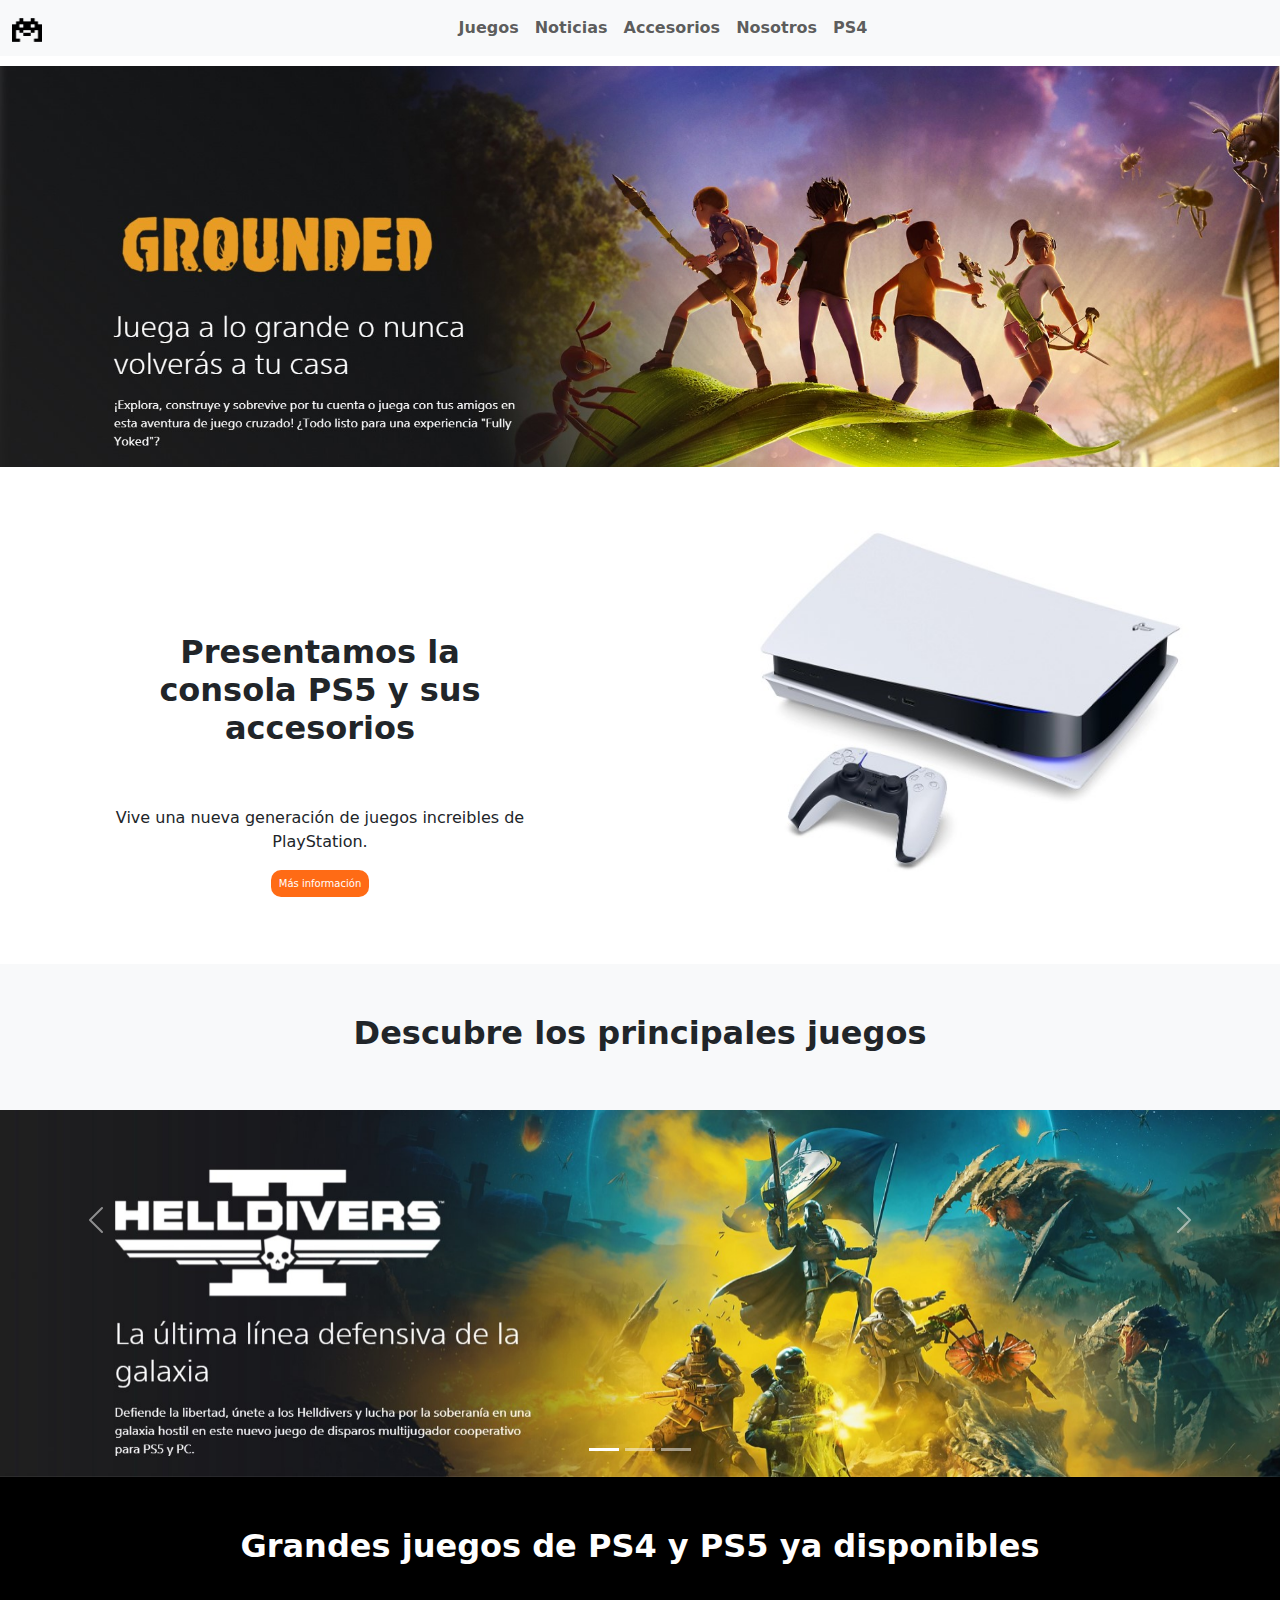
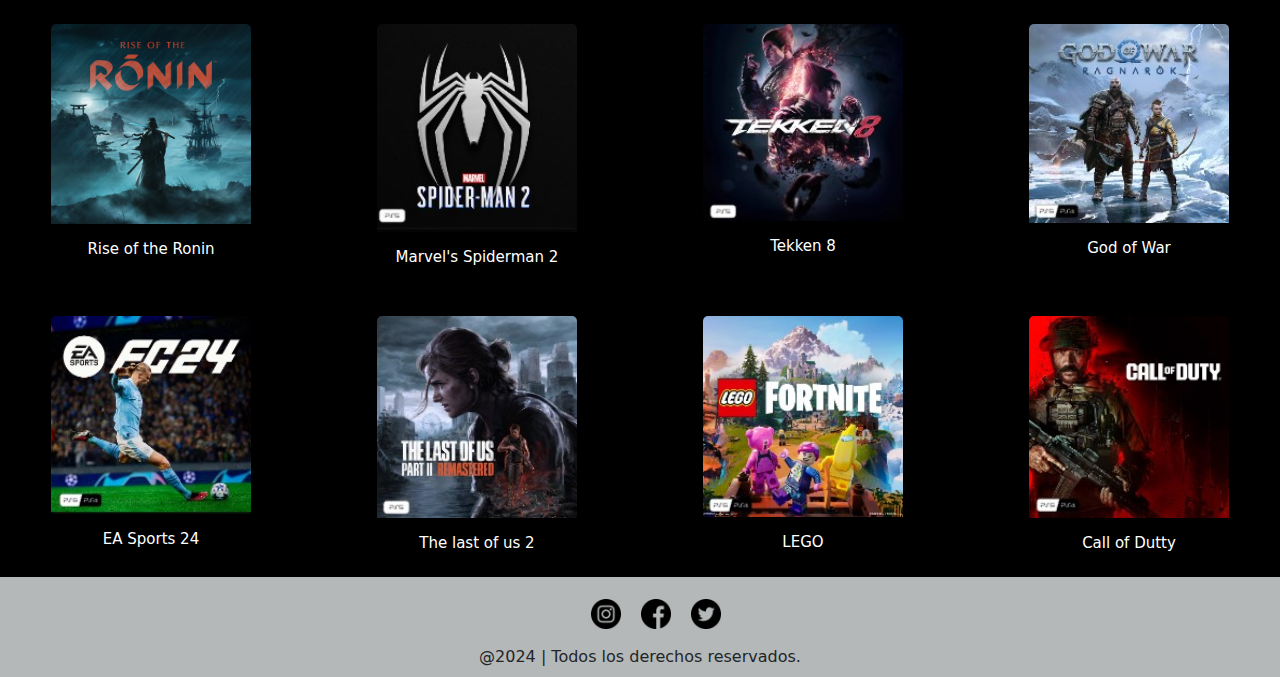
<file: index.html>
<!DOCTYPE html>
<html lang="es">
    <head>
        <meta charset="UTF-8">
        <meta name="viewport" content="width=device-width, initial-scale=1.0">
        <link href="https://cdn.jsdelivr.net/npm/bootstrap@5.3.3/dist/css/bootstrap.min.css" rel="stylesheet" integrity="sha384-QWTKZyjpPEjISv5WaRU9OFeRpok6YctnYmDr5pNlyT2bRjXh0JMhjY6hW+ALEwIH" crossorigin="anonymous">
        <link rel="stylesheet" href="style.css">
        <title>Pixel Play</title>
    </head>

    <body>

      <header>    
        <nav class="navbar navbar-expand-lg navbar-light bg-light">

            <div class="container-fluid">
                <a class="navbar-brand" href="./index.html">
                    <img src="./assets/img/logo.png" alt="Logo de la página"  width="30" height="24" class="logo">
                </a>
              <button class="navbar-toggler" type="button" data-bs-toggle="collapse" data-bs-target="#navbarNav" aria-controls="navbarNav" aria-expanded="false" aria-label="Toggle navigation">
                <span class="navbar-toggler-icon"></span>
              </button>
              <div class="collapse navbar-collapse" id="navbarNav">
                <ul class="navbar-nav mx-auto">
                  <li class="nav-item">
                    <a class="nav-link" aria-current="page" href="./pages/juegos.html">Juegos</a>
                  </li>
                  <li class="nav-item">
                    <a class="nav-link" href="./pages/noticias.html">Noticias</a>
                  </li>
                  <li class="nav-item">
                    <a class="nav-link" href="./pages/accesorios.html">Accesorios</a>
                  </li>
                  <li class="nav-item">
                    <a class="nav-link" href="./pages/nosotros.html">Nosotros</a>
                  </li>
                  <li class="nav-item">
                    <a class="nav-link" href="./pages/ps4.html">PS4</a>
                  </li>
                </ul>
              </div>
            </div>

        </nav>
      </header>

    <section>

        <div class="imagen-banner">
            <img src="./assets/img/index/banner-index.jpg" alt="banner introduccion">
        </div>

    </section>

    <section>
        <div class="card mb-1 ps5-card ">
            <div class="row g-0 ">
              <div class="col-sm-12 col-md-6 col-lg-6">
                <div class="card-body contenido-card ">
                  <h2 class="card-title">Presentamos la consola PS5 y sus accesorios</h2>
                  <p class="card-text">Vive una nueva generación de juegos increibles de PlayStation.</p>
                  <p class="card-text"><small class="text-body-secondary"><a href="" class="botones">Más información</a></small></p>
                </div>
              </div>
              <div class="col-sm-12 col-md-6 col-lg-6 ps5-index">
                <img src="./assets/img/index/ps5.jpg" class="img-fluid rounded-start" alt="imagen ps5">
              </div>
              
            </div>
        </div>

    </section>

    <section>
        <div id="carousel-index" class="carousel slide bg-light" data-bs-ride="carousel">
            <h2>Descubre los principales juegos</h2>
            <div class="carousel-indicators">
              <button type="button" data-bs-target="#carouselExampleIndicators" data-bs-slide-to="0" class="active" aria-current="true" aria-label="Slide 1"></button>
              <button type="button" data-bs-target="#carouselExampleIndicators" data-bs-slide-to="1" aria-label="Slide 2"></button>
              <button type="button" data-bs-target="#carouselExampleIndicators" data-bs-slide-to="2" aria-label="Slide 3"></button>
            </div>
            <div class="carousel-inner">
              <div class="carousel-item active">
                <img src="./assets/img/index/1.jpg" class="d-block w-100" alt="Helldivers">
              </div>
              <div class="carousel-item">
                <img src="./assets/img/index/2.jpg" class="d-block w-100" alt="Sandland">
              </div>
              <div class="carousel-item">
                <img src="./assets/img/index/3.jpg" class="d-block w-100" alt="Topspin">
              </div>
            </div>
            <button class="carousel-control-prev" type="button" data-bs-target="#carouselExampleIndicators" data-bs-slide="prev">
              <span class="carousel-control-prev-icon" aria-hidden="true"></span>
              <span class="visually-hidden">Anterior</span>
            </button>
            <button class="carousel-control-next" type="button" data-bs-target="#carouselExampleIndicators" data-bs-slide="next">
              <span class="carousel-control-next-icon" aria-hidden="true"></span>
              <span class="visually-hidden">Siguiente</span>
            </button>
            
          </div>

    </section>

    <section id="juegos-varios">

        <h2>Grandes juegos de PS4 y PS5 ya disponibles</h2>
          <div class="row row-cols-2 row-cols-md-3 row-cols-lg-4 g-4" >
            <div class="col">
              <div class="card bg-black">
                <img src="./assets/img/index/ronin.webp" class="card-img-top" alt="Portada Rise of the Ronin">
                <div class="card-body">
                  <h3 class="card-title">Rise of the Ronin</h3>
                </div>
              </div>
            </div>
            <div class="col">
              <div class="card bg-black">
                <img src="./assets/img/index/spiderman-2.jpg" class="card-img-top" alt="Portada Marvel's Spiderman 2">
                <div class="card-body">
                  <h3 class="card-title">Marvel's Spiderman 2</h3>
                </div>
              </div>
            </div>
            <div class="col">
              <div class="card bg-black">
                <img src="./assets/img/index/tekken8.jpg" class="card-img-top" alt="Portada Tekken 8">
                <div class="card-body">
                  <h3 class="card-title">Tekken 8</h3>
                </div>
              </div>
            </div>
            <div class="col">
              <div class="card bg-black">
                <img src="./assets/img/index/god-of-war.jpg" class="card-img-top" alt="Portada God of War">
                <div class="card-body">
                  <h3 class="card-title">God of War</h3>
                </div>
              </div>
            </div>
            <div class="col">
                <div class="card bg-black">
                  <img src="./assets/img/index/ea-sports-24.jpg" class="card-img-top" alt="Portada Ea Sports">
                  <div class="card-body">
                    <h3 class="card-title">EA Sports 24</h3>
                  </div>
                </div>
              </div>
              <div class="col">
                <div class="card bg-black">
                  <img src="./assets/img/index/the-last-of-us-2.jpg" class="card-img-top" alt="Portada The last of us 2">
                  <div class="card-body">
                    <h3 class="card-title">The last of us 2</h3>
                  </div>
                </div>
              </div>
              <div class="col">
                <div class="card bg-black">
                  <img src="./assets/img/index/lego-fortnite.jpg" class="card-img-top" alt="Portada Lego Fortnite">
                  <div class="card-body">
                    <h3 class="card-title">LEGO</h3>
                  </div>
                </div>
              </div>
              <div class="col">
                <div class="card bg-black">
                  <img src="./assets/img/index/call-of-dutty.jpg" class="card-img-top" alt="Portada Call of Dutty">
                  <div class="card-body">
                    <h3 class="card-title">Call of Dutty</h3>
                  </div>
                </div>
              </div>
          </div>

    </section>

        <footer>
            <ul>
                <li><a href="https://instagram.com" target="blank" class="iconos-footer"><img src="./assets/img/instagram.png" alt="Logo de Instagram"></a></li>
                <li><a href="https://facebook.com" target="_blank" class="iconos-footer"><img src="./assets/img/facebook.png" alt="Logo de Facebook"></a></li>
                <li><a href="https://x.com" target="_blank" class="iconos-footer"><img src="./assets/img/twitter.png" alt="Logo de Twitter"></a></li>
            </ul>
            <p>@2024 | Todos los derechos reservados.</p>
        </footer>
     
       



        <script src="https://cdn.jsdelivr.net/npm/bootstrap@5.3.3/dist/js/bootstrap.bundle.min.js" integrity="sha384-YvpcrYf0tY3lHB60NNkmXc5s9fDVZLESaAA55NDzOxhy9GkcIdslK1eN7N6jIeHz" crossorigin="anonymous"></script>
    </body>
</html>
</file>
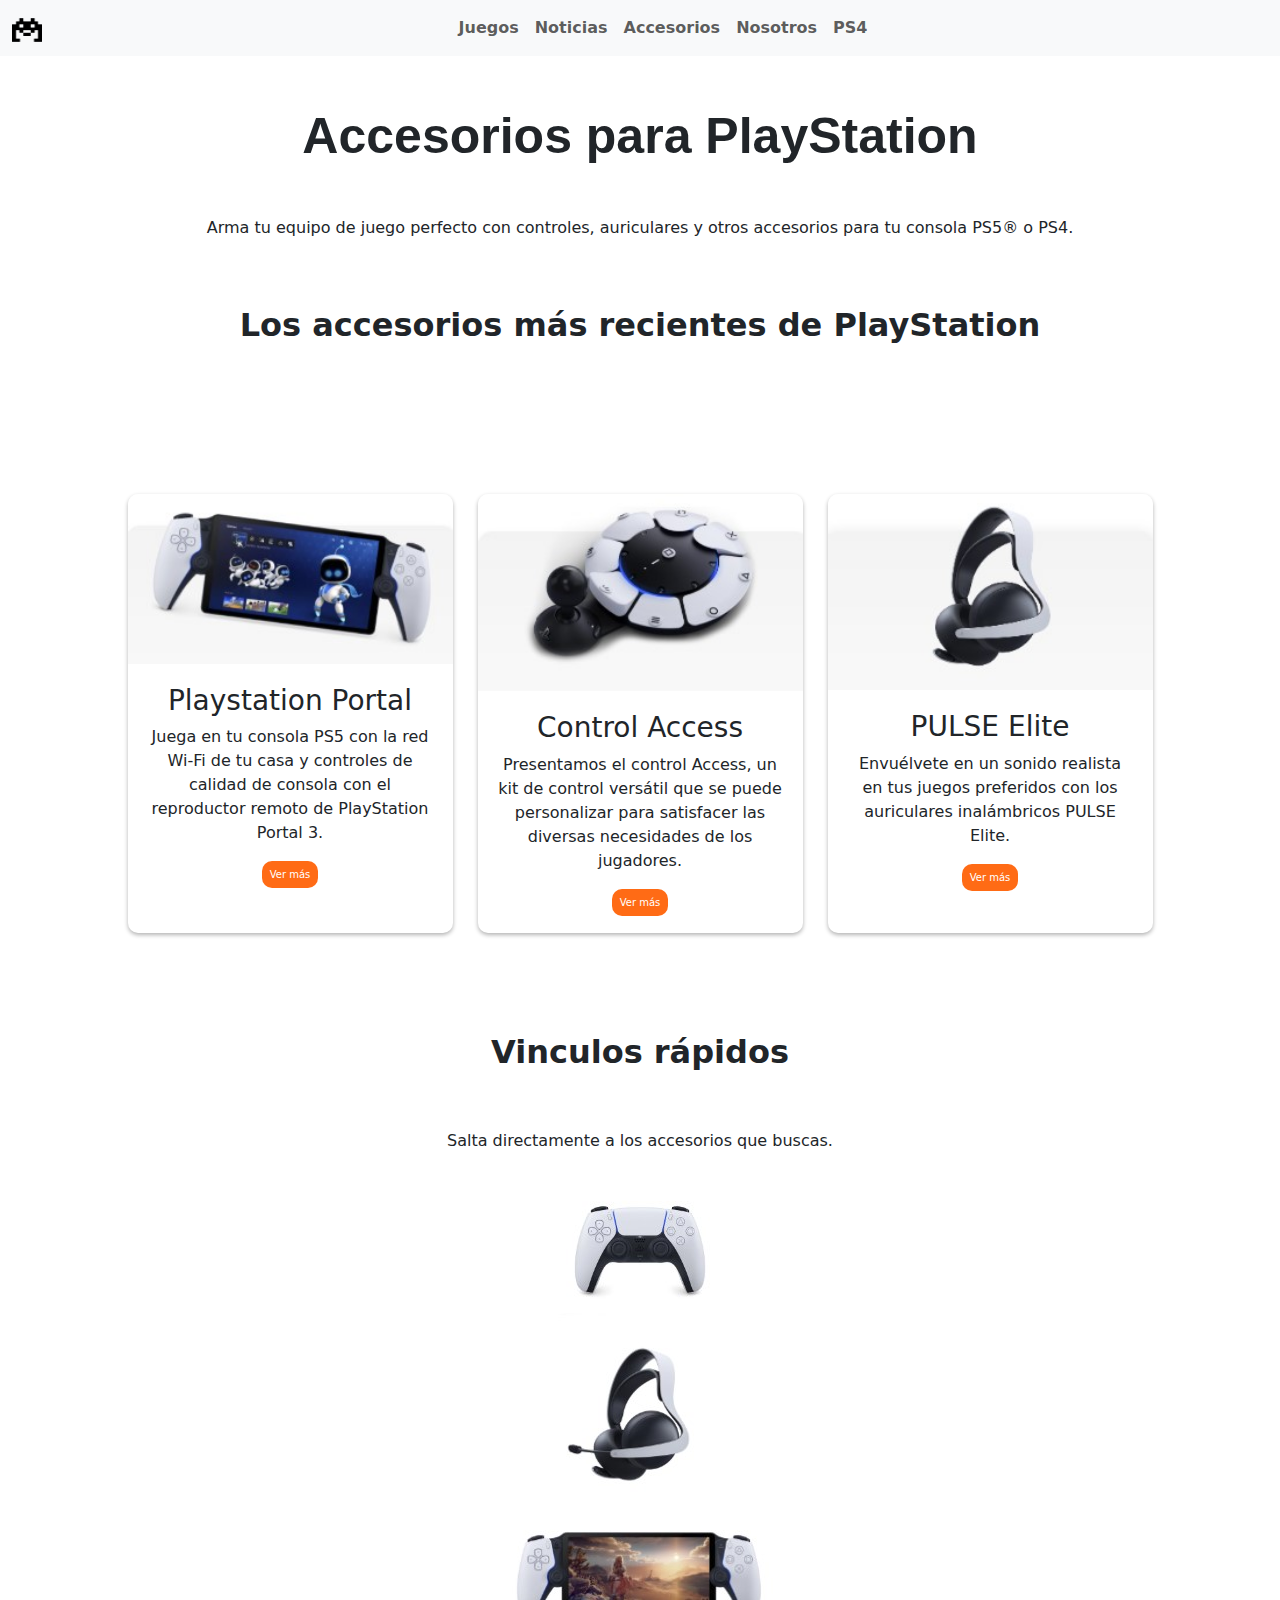
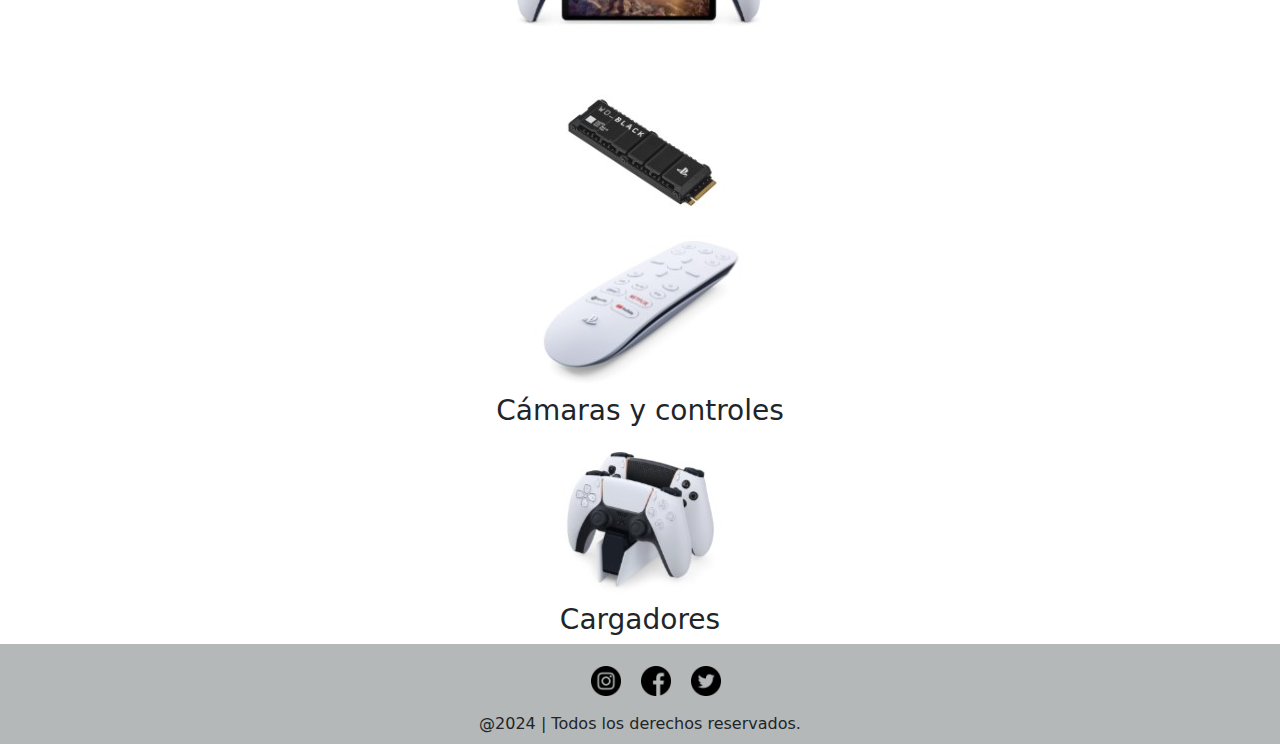
<file: pages/accesorios.html>
<!DOCTYPE html>
<html lang="es">
    <head>
        <meta charset="UTF-8">
        <meta name="viewport" content="width=device-width, initial-scale=1.0">
        <link href="https://cdn.jsdelivr.net/npm/bootstrap@5.3.3/dist/css/bootstrap.min.css" rel="stylesheet" integrity="sha384-QWTKZyjpPEjISv5WaRU9OFeRpok6YctnYmDr5pNlyT2bRjXh0JMhjY6hW+ALEwIH" crossorigin="anonymous">
        <link rel="stylesheet" href="../style.css">
        <title>Accesorios</title>
    </head>

    <body>
        
        <header>    
            <nav class="navbar navbar-expand-lg navbar-light bg-light">
    
                <div class="container-fluid">
                    <a class="navbar-brand" href="../index.html">
                        <img src="../assets/img/logo.png" alt="Logo de la página"  width="30" height="24" class="logo">
                    </a>
                  <button class="navbar-toggler" type="button" data-bs-toggle="collapse" data-bs-target="#navbarNav" aria-controls="navbarNav" aria-expanded="false" aria-label="Toggle navigation">
                    <span class="navbar-toggler-icon"></span>
                  </button>
                  <div class="collapse navbar-collapse" id="navbarNav">
                    <ul class="navbar-nav mx-auto">
                      <li class="nav-item">
                        <a class="nav-link" aria-current="page" href="./juegos.html">Juegos</a>
                      </li>
                      <li class="nav-item">
                        <a class="nav-link" href="./noticias.html">Noticias</a>
                      </li>
                      <li class="nav-item">
                        <a class="nav-link" href="./accesorios.html">Accesorios</a>
                      </li>
                      <li class="nav-item">
                        <a class="nav-link" href="./nosotros.html">Nosotros</a>
                      </li>
                      <li class="nav-item">
                        <a class="nav-link" href="./ps4.html">PS4</a>
                      </li>
                    </ul>
                  </div>
                </div>
    
            </nav>
        </header>

        <div class="intro-accesorios">
    
            <h1>Accesorios para PlayStation</h1>
            <p>Arma tu equipo de juego perfecto con controles, auriculares y otros accesorios para tu consola PS5® o PS4.</p>
        </div>
        







        <h2>Los accesorios más recientes de PlayStation</h2>
          <section class="container-accesorios">
            
    
            <div class="accesorios-card">
                <img src="../assets/img/accesorios/ps-portatil.jpg" alt="Reproductor portátil Playstation portal">
                <div class="accesorios-texto">
                  <h3>Playstation Portal</h3>
                  <p>Juega en tu consola PS5 con la red Wi-Fi de tu casa y controles de calidad de consola con el reproductor remoto de PlayStation Portal 3.</p>
                  <a href="#" class="botones">Ver más</a>
                </div>
            </div>

            <div class="accesorios-card">
                <img src="../assets/img/accesorios/control-access.jpg" alt="Control Access accesorios">
                <div class="accesorios-texto">
                  <h3>Control Access</h3>
                  <p>Presentamos el control Access, un kit de control versátil que se puede personalizar para satisfacer las diversas necesidades de los jugadores.</p>
                  <a href="#" class="botones">Ver más</a>
                </div>
            </div>

            <div class="accesorios-card">
                <img src="../assets/img/accesorios/pulse-elite.jpg" alt="Auriculares inalámbricos PULSE Élite">
                <div class="accesorios-texto">
                  <h3> PULSE Elite</h3>
                  <p>Envuélvete en un sonido realista en tus juegos preferidos con los auriculares inalámbricos PULSE Elite.</p>
                  <a href="#" class="botones">Ver más</a>
                </div>
            </div>
          </section>
        
           
          <section class="container text-center">
            <h2>Vinculos rápidos</h2>
            <p>Salta directamente a los accesorios que buscas.</p>
            <div class="g-col-4">
              <div class="">
                <img src="../assets/img/accesorios/control-inalambrico.jpg" alt="Controles inalámbricos de PlayStation">
              </div>


              <div class="g-col-4">
                <img src="../assets/img/accesorios/audio-del-juego.jpg" alt="Audio de PlayStation">
              </div>

              <div class="col">
                <img src="../assets/img/accesorios/ps-remote-play.jpg" alt="Control PS Remote Play">
              </div>


              <div class="col">
                <img src="../assets/img/accesorios/almacenamiento-adicional.jpg" alt="Almacenamiento adicional de consola">
              </div>

            
              <div class="vinculos-item">
                <img src="../assets/img/accesorios/camaras-y-y-controles.jpg" alt="Cámaras y controles de PlayStation">
                <div class="vinculos-texto">
                  <h3>Cámaras y controles</h3>
                </div>
              </div>

            
              <div class="vinculos-item">
                <img src="../assets/img/accesorios/cargadores.jpg" alt="Cargadores para PlayStation">
                <div class="vinculos-texto">
                <h3>Cargadores</h3>
                </div>
              </div>
            </div>

          </section>





        <footer>
            <ul>
                <li><a href="https://instagram.com" target="blank" class="iconos-footer"><img src="../assets/img/instagram.png" alt="Logo de Instagram"></a></li>
                <li><a href="https://facebook.com" target="_blank" class="iconos-footer"><img src="../assets/img/facebook.png" alt="Logo de Facebook"></a></li>
                <li><a href="https://x.com" target="_blank" class="iconos-footer"><img src="../assets/img/twitter.png" alt="Logo de Twitter"></a></li>
            </ul>
            <p>@2024 | Todos los derechos reservados.</p>
        </footer>
     
       



        <script src="https://cdn.jsdelivr.net/npm/bootstrap@5.3.3/dist/js/bootstrap.bundle.min.js" integrity="sha384-YvpcrYf0tY3lHB60NNkmXc5s9fDVZLESaAA55NDzOxhy9GkcIdslK1eN7N6jIeHz" crossorigin="anonymous"></script>

    </body>
</html>
</file>
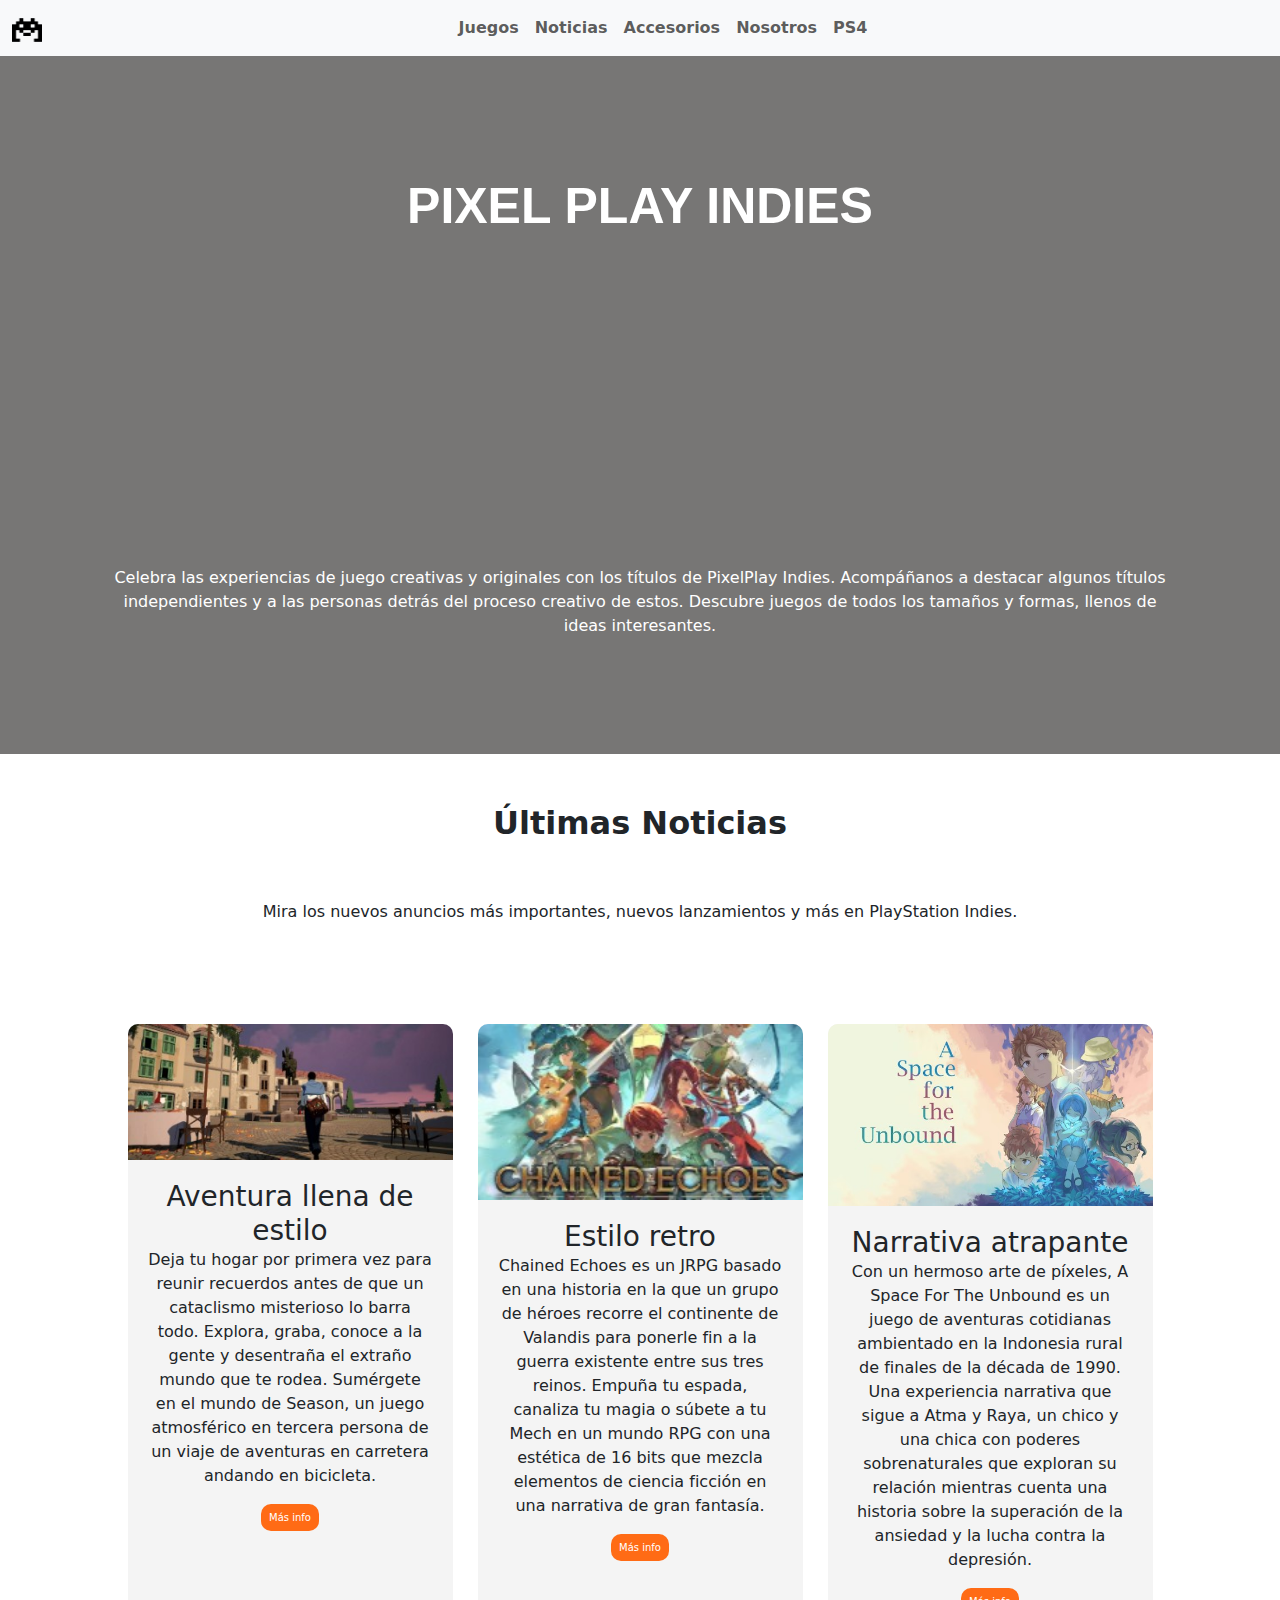
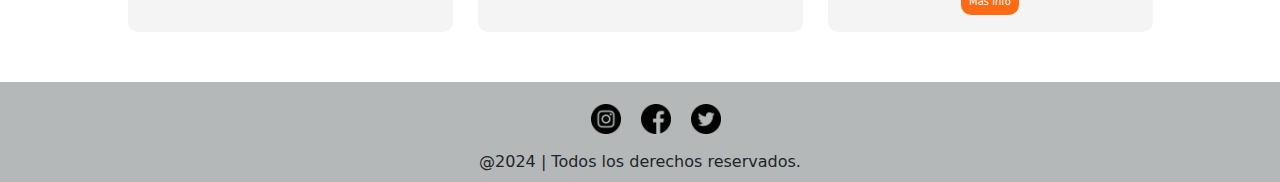
<file: pages/juegos.html>
<!DOCTYPE html>
<html lang="es">
    <head>
        <meta charset="UTF-8">
        <meta name="viewport" content="width=device-width, initial-scale=1.0">
        <link href="https://cdn.jsdelivr.net/npm/bootstrap@5.3.3/dist/css/bootstrap.min.css" rel="stylesheet" integrity="sha384-QWTKZyjpPEjISv5WaRU9OFeRpok6YctnYmDr5pNlyT2bRjXh0JMhjY6hW+ALEwIH" crossorigin="anonymous">
        <link rel="stylesheet" href="../style.css">
        <title>Juegos</title>
    </head>
     
    <body>

     <header>    
            <nav class="navbar navbar-expand-lg navbar-light bg-light">
    
                <div class="container-fluid">
                    <a class="navbar-brand" href="../index.html">
                        <img src="../assets/img/logo.png" alt="Logo de la página"  width="30" height="24" class="logo">
                    </a>
                  <button class="navbar-toggler" type="button" data-bs-toggle="collapse" data-bs-target="#navbarNav" aria-controls="navbarNav" aria-expanded="false" aria-label="Toggle navigation">
                    <span class="navbar-toggler-icon"></span>
                  </button>
                  <div class="collapse navbar-collapse" id="navbarNav">
                    <ul class="navbar-nav mx-auto">
                      <li class="nav-item">
                        <a class="nav-link" aria-current="page" href="./juegos.html">Juegos</a>
                      </li>
                      <li class="nav-item">
                        <a class="nav-link" href="./noticias.html">Noticias</a>
                      </li>
                      <li class="nav-item">
                        <a class="nav-link" href="./accesorios.html">Accesorios</a>
                      </li>
                      <li class="nav-item">
                        <a class="nav-link" href="./nosotros.html">Nosotros</a>
                      </li>
                      <li class="nav-item">
                        <a class="nav-link" href="./ps4.html">PS4</a>
                      </li>
                    </ul>
                  </div>
                </div>
    
            </nav>
        </header>

      
        
        

        <div id="box-video">
            <h1>PIXEL PLAY INDIES</h1>

            
            <iframe width="560" height="315" src="https://www.youtube.com/embed/wRXDybrtqg0?si=OYOG6PITwwz1XGNj" title="YouTube video player" allow="accelerometer; autoplay; clipboard-write; encrypted-media; gyroscope; picture-in-picture; web-share" referrerpolicy="strict-origin-when-cross-origin" allowfullscreen class="videos"></iframe>
          
            <p>
                Celebra las experiencias de juego creativas y originales con los títulos de PixelPlay Indies. Acompáñanos a destacar algunos títulos independientes y a las personas detrás del proceso creativo de estos. Descubre juegos de todos los tamaños y formas, llenos de ideas interesantes.  
            </p>
        </div>


        <div>
          <h2>Últimas Noticias</h2>
            
            <p id="texto-ultimas-noticias">
                Mira los nuevos anuncios más importantes, nuevos lanzamientos y más en PlayStation Indies.
            </p>


              <div class="container-juegos">

                <div class="juegos-items">
                  <img src="../assets/img/juegos/season.jpg" class="card-img-top" alt="Portada Season">
                  <div class="juegos-texto">
                    <h3 class="card-title">Aventura llena de estilo</h3>
                    <p class="card-text">Deja tu hogar por primera vez para reunir recuerdos antes de que un cataclismo misterioso lo barra todo. Explora, graba, conoce a la gente y desentraña el extraño mundo que te rodea. Sumérgete en el mundo de Season, un juego atmosférico en tercera persona de un viaje de aventuras en carretera andando en bicicleta.</p>
                    <a href="#"  class="botones">Más info</a>
                  </div>
                </div>
            


            
                <div class="juegos-items">
                  
                  <img src="../assets/img/juegos/chained.jpg" class="card-img-top" alt="Portada chained">
                  <div class="juegos-texto">
                    <h3 class="card-title">Estilo retro</h3>
                    <p class="card-text">Chained Echoes es un JRPG basado en una historia en la que un grupo de héroes recorre el continente de Valandis para ponerle fin a la guerra existente entre sus tres reinos. Empuña tu espada, canaliza tu magia o súbete a tu Mech en un mundo RPG con una estética de 16 bits que mezcla elementos de ciencia ficción en una narrativa de gran fantasía.</p>
                    <a href="#"  class="botones">Más info</a>
                  </div>
                </div>

              
                <div class="juegos-items">
                  <img src="../assets/img/juegos/a-space-for-the-unbound.jpg" class="card-img-top" alt="Portada a space for the unbound">
                  <div class="juegos-texto">
                    <h3 class="card-title">Narrativa atrapante</h3>
                    <p class="card-text">Con un hermoso arte de píxeles, A Space For The Unbound es un juego de aventuras cotidianas ambientado en la Indonesia rural de finales de la década de 1990. Una experiencia narrativa que sigue a Atma y Raya, un chico y una chica con poderes sobrenaturales que exploran su relación mientras cuenta una historia sobre la superación de la ansiedad y la lucha contra la depresión.</p>
                    <a href="#"  class="botones">Más info</a>
                  </div>
                </div>
              </div>
           
        
        </div>
        
        
        
        
        
        
        
        
        
        
        
        
        
        </div>
       


        <footer>
            <ul>
                <li><a href="https://instagram.com" target="blank" class="iconos-footer"><img src="../assets/img/instagram.png" alt="Logo de Instagram"></a></li>
                <li><a href="https://facebook.com" target="_blank" class="iconos-footer"><img src="../assets/img/facebook.png" alt="Logo de Facebook"></a></li>
                <li><a href="https://x.com" target="_blank" class="iconos-footer"><img src="../assets/img/twitter.png" alt="Logo de Twitter"></a></li>
            </ul>
            <p>@2024 | Todos los derechos reservados.</p>
        </footer>


        <script src="https://cdn.jsdelivr.net/npm/bootstrap@5.3.3/dist/js/bootstrap.bundle.min.js" integrity="sha384-YvpcrYf0tY3lHB60NNkmXc5s9fDVZLESaAA55NDzOxhy9GkcIdslK1eN7N6jIeHz" crossorigin="anonymous"></script>

    </body>
</html>
</file>
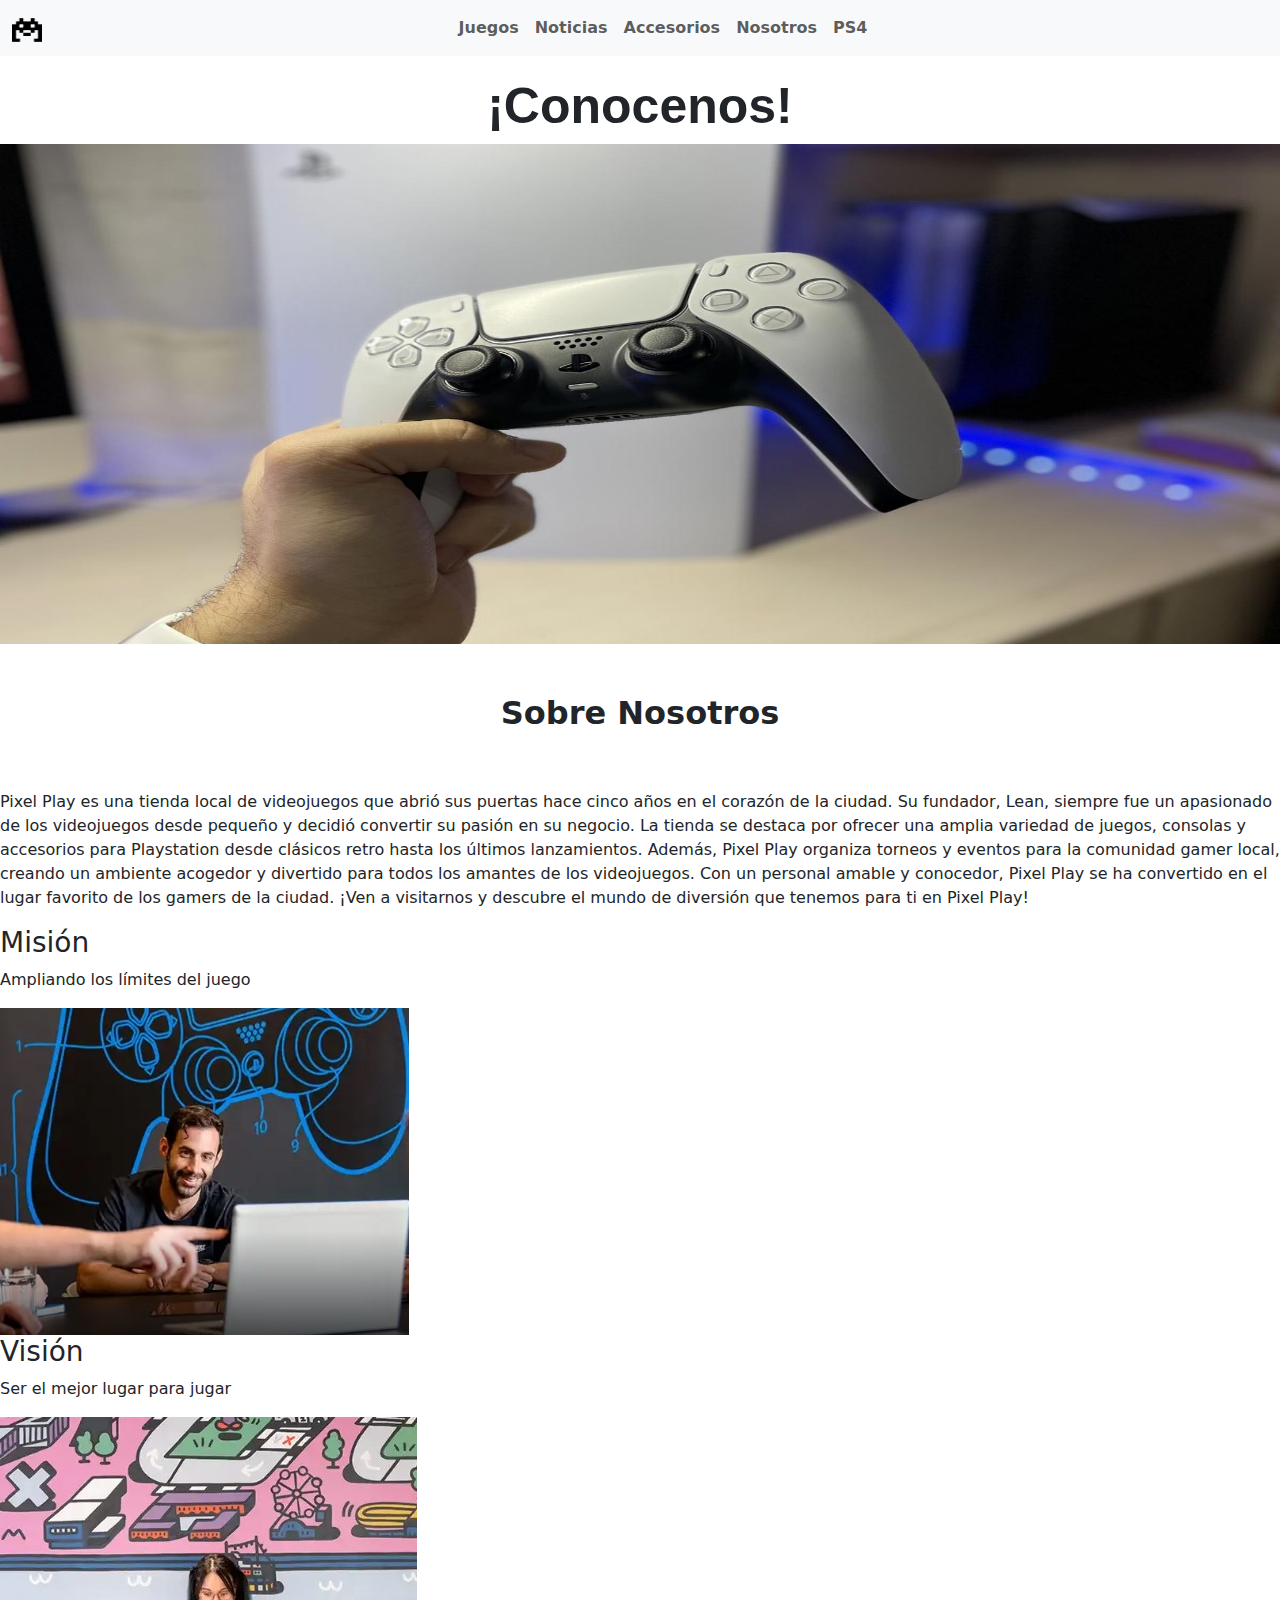
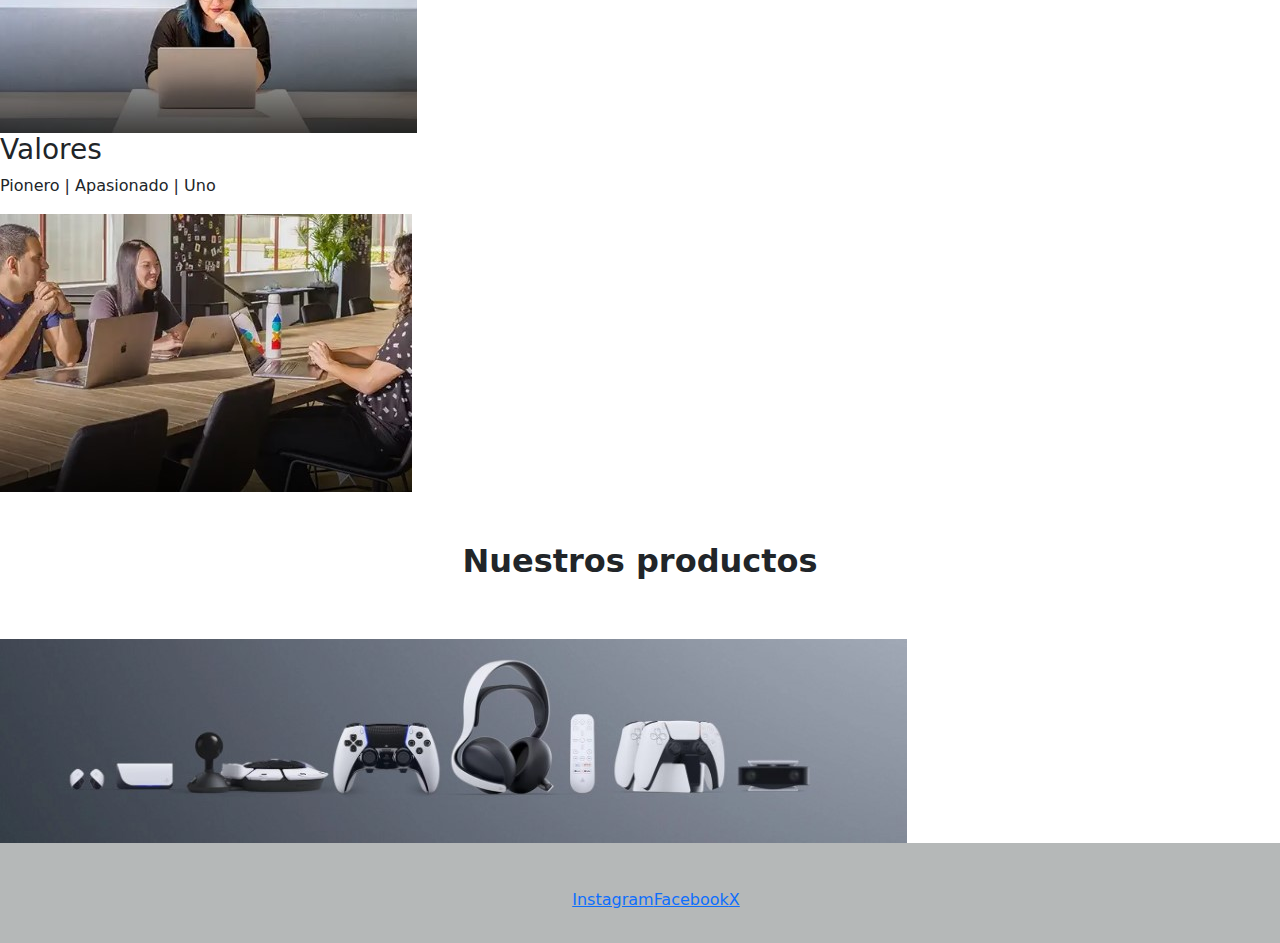
<file: pages/nosotros.html>
<!DOCTYPE html>
<html lang="en">
    <head>
        <meta charset="UTF-8">
        <meta name="viewport" content="width=device-width, initial-scale=1.0">
        <link href="https://cdn.jsdelivr.net/npm/bootstrap@5.3.3/dist/css/bootstrap.min.css" rel="stylesheet" integrity="sha384-QWTKZyjpPEjISv5WaRU9OFeRpok6YctnYmDr5pNlyT2bRjXh0JMhjY6hW+ALEwIH" crossorigin="anonymous">
        <link rel="stylesheet" href="../style.css">
        <title>Nosotros</title>
    </head>
    
    <body>
    
        <header>    
            <nav class="navbar navbar-expand-lg navbar-light bg-light">
    
                <div class="container-fluid">
                    <a class="navbar-brand" href="../index.html">
                        <img src="../assets/img/logo.png" alt="Logo de la página"  width="30" height="24" class="logo">
                    </a>
                  <button class="navbar-toggler" type="button" data-bs-toggle="collapse" data-bs-target="#navbarNav" aria-controls="navbarNav" aria-expanded="false" aria-label="Toggle navigation">
                    <span class="navbar-toggler-icon"></span>
                  </button>
                  <div class="collapse navbar-collapse" id="navbarNav">
                    <ul class="navbar-nav mx-auto">
                      <li class="nav-item">
                        <a class="nav-link" aria-current="page" href="./juegos.html">Juegos</a>
                      </li>
                      <li class="nav-item">
                        <a class="nav-link" href="./noticias.html">Noticias</a>
                      </li>
                      <li class="nav-item">
                        <a class="nav-link" href="./accesorios.html">Accesorios</a>
                      </li>
                      <li class="nav-item">
                        <a class="nav-link" href="./nosotros.html">Nosotros</a>
                      </li>
                      <li class="nav-item">
                        <a class="nav-link" href="./ps4.html">PS4</a>
                      </li>
                    </ul>
                  </div>
                </div>
    
            </nav>
        </header>

        <h1>¡Conocenos!</h1>

        <img src="../assets/img/nosotros/inicio.jpg" class="banner-nosotros" alt="Presentación de nosotros">

        <div>
            <h2>Sobre Nosotros</h2>
            <p>
                Pixel Play es una tienda local de videojuegos que abrió sus puertas hace cinco años en el corazón de la ciudad. Su fundador, Lean, siempre fue un apasionado de los videojuegos desde pequeño y decidió convertir su pasión en su negocio. La tienda se destaca por ofrecer una amplia variedad de juegos, consolas y accesorios para Playstation desde clásicos retro hasta los últimos lanzamientos. Además, Pixel Play organiza torneos y eventos para la comunidad gamer local, creando un ambiente acogedor y divertido para todos los amantes de los videojuegos. Con un personal amable y conocedor, Pixel Play se ha convertido en el lugar favorito de los gamers de la ciudad. ¡Ven a visitarnos y descubre el mundo de diversión que tenemos para ti en Pixel Play!
            </p>

        </div>


        <h3>Misión</h3>
        <p>Ampliando los límites del juego</p>
        <img src="../assets/img/nosotros/mision.jpg" alt="Misión de la tienda">


        <h3>Visión</h3>
        <p>Ser el mejor lugar para jugar</p>
        <img src="../assets/img/nosotros/vision.jpg" alt="Visión de la tienda">

        <h3>Valores</h3>
        <p>Pionero | Apasionado | Uno</p>
        <img src="../assets/img/nosotros/valores.jpg" alt="Valores de la tienda">


        <div>
            <h2>Nuestros productos</h2>

            <img src="../assets/img/nosotros/productos.jpg" alt="Parte de los productos de la tinda">

        </div>

        <footer>
            <ul>
                <li><a href="https://instagram.com">Instagram</a></li>
                <li><a href="https://facebook.com">Facebook</a></li>
                <li><a href="https://x.com">X</a></li>
            </ul>
        </footer>



    </body>
</html>
</file>
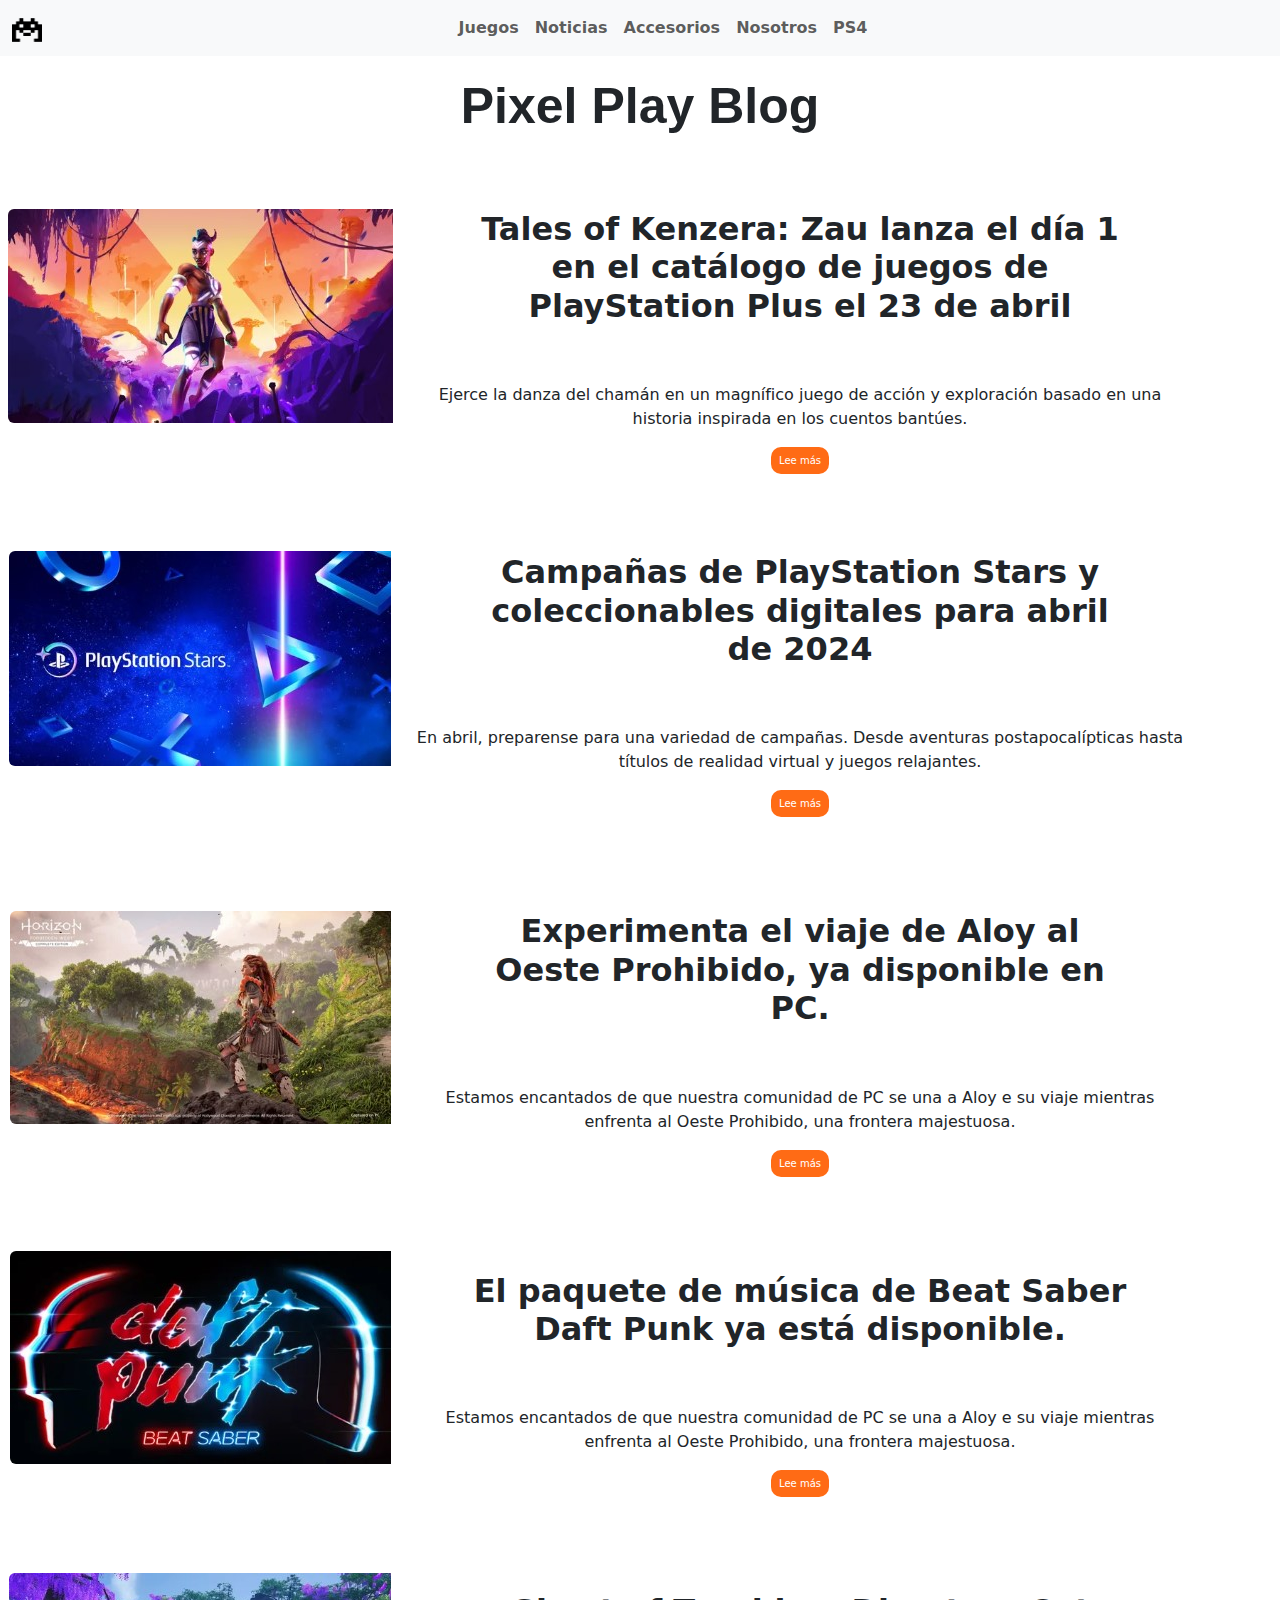
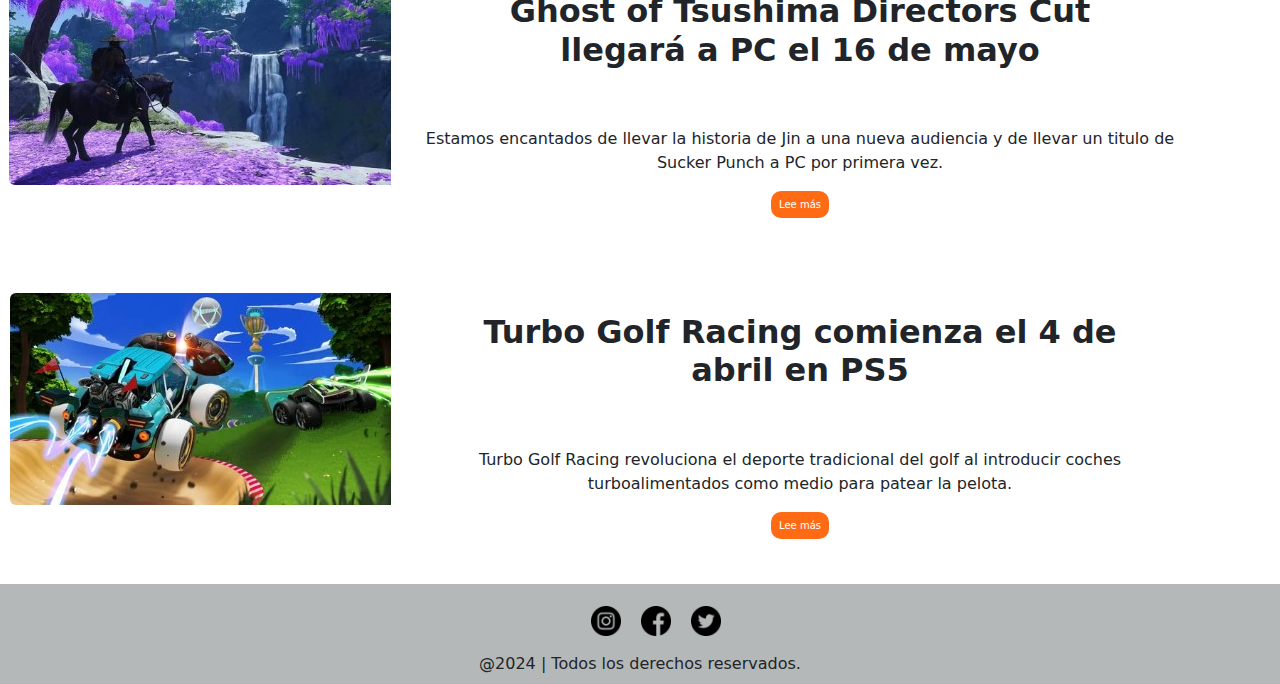
<file: pages/noticias.html>
<!DOCTYPE html>
<html lang="es">
    <head>
        <meta charset="UTF-8">
        <meta name="viewport" content="width=device-width, initial-scale=1.0">
        <link href="https://cdn.jsdelivr.net/npm/bootstrap@5.3.3/dist/css/bootstrap.min.css" rel="stylesheet" integrity="sha384-QWTKZyjpPEjISv5WaRU9OFeRpok6YctnYmDr5pNlyT2bRjXh0JMhjY6hW+ALEwIH" crossorigin="anonymous">
        <link rel="stylesheet" href="../style.css">
        <title>Noticias</title>
    </head>
    
    <body>

        <header>    
            <nav class="navbar navbar-expand-lg navbar-light bg-light">
    
                <div class="container-fluid">
                    <a class="navbar-brand" href="../index.html">
                        <img src="../assets/img/logo.png" alt="Logo de la página"  width="30" height="24" class="logo">
                    </a>
                  <button class="navbar-toggler" type="button" data-bs-toggle="collapse" data-bs-target="#navbarNav" aria-controls="navbarNav" aria-expanded="false" aria-label="Toggle navigation">
                    <span class="navbar-toggler-icon"></span>
                  </button>
                  <div class="collapse navbar-collapse" id="navbarNav">
                    <ul class="navbar-nav mx-auto">
                      <li class="nav-item">
                        <a class="nav-link" aria-current="page" href="./juegos.html">Juegos</a>
                      </li>
                      <li class="nav-item">
                        <a class="nav-link" href="./noticias.html">Noticias</a>
                      </li>
                      <li class="nav-item">
                        <a class="nav-link" href="./accesorios.html">Accesorios</a>
                      </li>
                      <li class="nav-item">
                        <a class="nav-link" href="./nosotros.html">Nosotros</a>
                      </li>
                      <li class="nav-item">
                        <a class="nav-link" href="./ps4.html">PS4</a>
                      </li>
                    </ul>
                  </div>
                </div>
    
            </nav>
        </header>


        <h1>Pixel Play Blog</h1>


      <div class="blog-body">

        <div class="card mb-3 border-0" class="blog-container" style="max-width: 1200px;">
            <div class="row g-0 blog-items">
              <div class="col-md-4">
                    <img src="../assets/img/noticias/blog1.jpg" class="img-fluid rounded-start" class="img-blog" alt="Tales of Kenzera blog información">
                </div>
                <div class="col-md-8">
                    <div class="card-body">
                    <h2 class="card-title">Tales of Kenzera: Zau lanza el día 1 en el catálogo de juegos de PlayStation Plus el 23 de abril</h2>
                    <p class="card-text">Ejerce la danza del chamán en un magnífico juego de acción y exploración basado en una historia inspirada en los cuentos bantúes.</p>
                    <a href="" class="botones">Lee más</a>
                </div>
            </div>
        </div>
        

          <div class="card mb-3 border-0" style="max-width: 1200px;">
            <div class="row g-0 blog-items">
              <div class="col-md-4">
                <img src="../assets/img/noticias/blog2.jpg" class="img-fluid rounded-start" alt="Campaña de playstation stars información">
              </div>
              <div class="col-md-8">
                <div class="card-body">
                  <h2 class="card-title">Campañas de PlayStation Stars y coleccionables digitales para abril de 2024</h2>
                  <p class="card-text">En abril, preparense para una variedad de campañas. Desde aventuras postapocalípticas hasta títulos de realidad virtual y juegos relajantes.</p>
                  <a href="" class="botones">Lee más</a>
                </div>
              </div>
            </div>
          </div>

          <div class="card mb-3 border-0" style="max-width: 1200px;">
            <div class="row g-0 blog-items">
              <div class="col-md-4">
                <img src="../assets/img/noticias/blog3.jpg" class="img-fluid rounded-start" alt="Forbidden West información ">
              </div>
              <div class="col-md-8">
                <div class="card-body">
                  <h2 class="card-title">Experimenta el viaje de Aloy al Oeste Prohibido, ya disponible en PC.</h2>
                  <p class="card-text">Estamos encantados de que nuestra comunidad de PC se una a Aloy e su viaje mientras enfrenta al Oeste Prohibido, una frontera majestuosa.</p>
                  <a href="" class="botones">Lee más</a>
                </div>
              </div>
            </div>
          </div>
        
          <div class="card mb-3 border-0" style="max-width: 1200px;">
            <div class="row g-0 blog-items">
              <div class="col-md-4">
                <img src="../assets/img/noticias/blog4.jpg" class="img-fluid rounded-start" alt="Forbidden West información ">
              </div>
              <div class="col-md-8">
                <div class="card-body">
                  <h2 class="card-title">El paquete de música de Beat Saber Daft Punk ya está disponible.</h2>
                  <p class="card-text">Estamos encantados de que nuestra comunidad de PC se una a Aloy e su viaje mientras enfrenta al Oeste Prohibido, una frontera majestuosa.</p>
                  <a href="" class="botones">Lee más</a>
                </div>
              </div>
            </div>
          </div>
          

          <div class="card mb-3 border-0" style="max-width: 1200px;">
            <div class="row g-0 blog-items">
              <div class="col-md-4">
                <img src="../assets/img/noticias/blog5.jpg" class="img-fluid rounded-start" alt="Ghost of Tsushima información">
              </div>
              <div class="col-md-8">
                <div class="card-body">
                  <h2 class="card-title">Ghost of Tsushima Directors Cut llegará a PC el 16 de mayo</h2>
                  <p class="card-text">Estamos encantados de llevar la historia de Jin a una nueva audiencia y de llevar un titulo de Sucker Punch a PC por primera vez.</p>
                  <a href="" class="botones">Lee más</a>
                </div>
              </div>
            </div>
          </div>

          <div class="card mb-3 border-0" style="max-width: 1200px;">
            <div class="row g-0 blog-items">
              <div class="col-md-4">
                <img src="../assets/img/noticias/blog6.jpg" class="img-fluid rounded-start" alt="Turb Golf Racing información">
              </div>
              <div class="col-md-8">
                <div class="card-body">
                  <h2 class="card-title">Turbo Golf Racing comienza el 4 de abril en PS5</h2>
                  <p class="card-text">Turbo Golf Racing revoluciona el deporte tradicional del golf al introducir coches turboalimentados como medio para patear la pelota.</p>
                  <a href="" class="botones">Lee más</a>
                </div>
              </div>
            </div>
          </div>

        

        

    
        </div>


      </div>

        <footer>
            <ul>
                <li><a href="https://instagram.com" target="blank" class="iconos-footer"><img src="../assets/img/instagram.png" alt="Logo de Instagram"></a></li>
                <li><a href="https://facebook.com" target="_blank" class="iconos-footer"><img src="../assets/img/facebook.png" alt="Logo de Facebook"></a></li>
                <li><a href="https://x.com" target="_blank" class="iconos-footer"><img src="../assets/img/twitter.png" alt="Logo de Twitter"></a></li>
            </ul>
            <p>@2024 | Todos los derechos reservados.</p>
        </footer>
     
       



        <script src="https://cdn.jsdelivr.net/npm/bootstrap@5.3.3/dist/js/bootstrap.bundle.min.js" integrity="sha384-YvpcrYf0tY3lHB60NNkmXc5s9fDVZLESaAA55NDzOxhy9GkcIdslK1eN7N6jIeHz" crossorigin="anonymous"></script>
        
    </body>
</html>
</file>
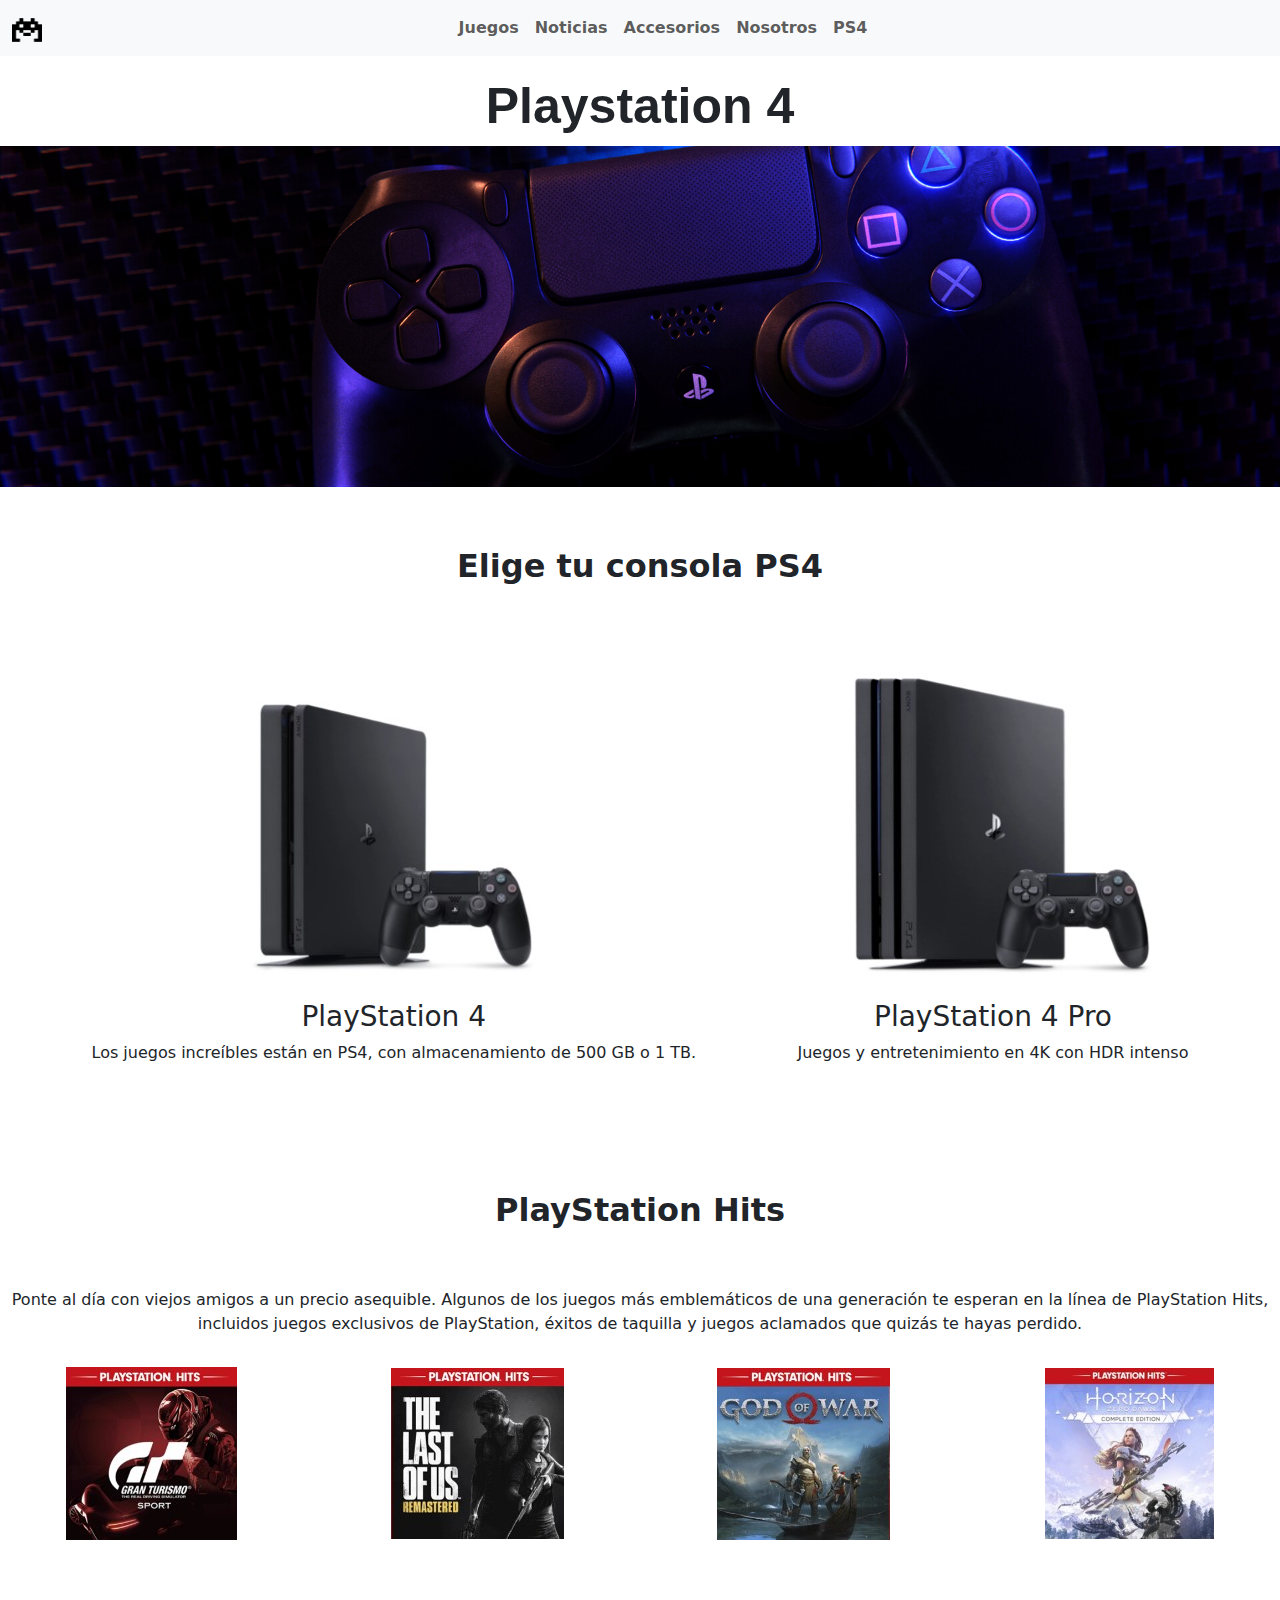
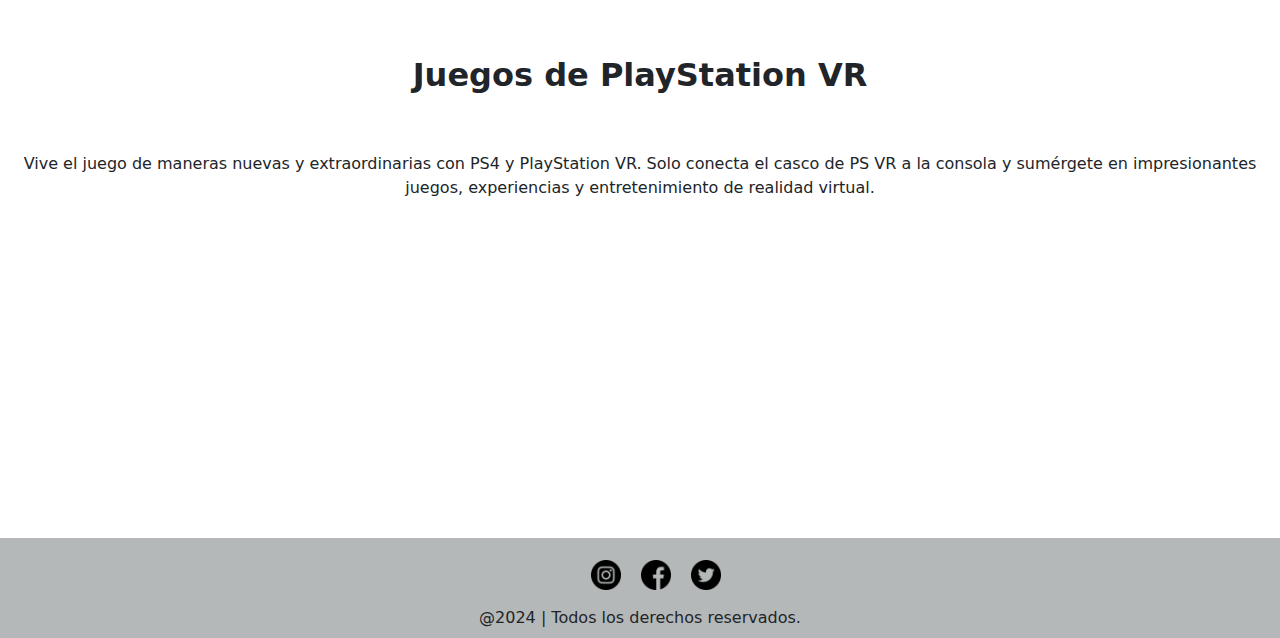
<file: pages/ps4.html>
<!DOCTYPE html>
<html lang="es">
<head>
    <meta charset="UTF-8">
    <meta name="viewport" content="width=device-width, initial-scale=1.0">
    <link href="https://cdn.jsdelivr.net/npm/bootstrap@5.3.3/dist/css/bootstrap.min.css" rel="stylesheet" integrity="sha384-QWTKZyjpPEjISv5WaRU9OFeRpok6YctnYmDr5pNlyT2bRjXh0JMhjY6hW+ALEwIH" crossorigin="anonymous">
    <link rel="stylesheet" href="../style.css">
    <title>PS4</title>
</head>

<body>
    
    <header>    
        <nav class="navbar navbar-expand-lg navbar-light bg-light">

            <div class="container-fluid">
                <a class="navbar-brand" href="../index.html">
                    <img src="../assets/img/logo.png" alt="Logo de la página"  width="30" height="24" class="logo">
                </a>
              <button class="navbar-toggler" type="button" data-bs-toggle="collapse" data-bs-target="#navbarNav" aria-controls="navbarNav" aria-expanded="false" aria-label="Toggle navigation">
                <span class="navbar-toggler-icon"></span>
              </button>
              <div class="collapse navbar-collapse" id="navbarNav">
                <ul class="navbar-nav mx-auto">
                  <li class="nav-item">
                    <a class="nav-link" aria-current="page" href="./juegos.html">Juegos</a>
                  </li>
                  <li class="nav-item">
                    <a class="nav-link" href="./noticias.html">Noticias</a>
                  </li>
                  <li class="nav-item">
                    <a class="nav-link" href="./accesorios.html">Accesorios</a>
                  </li>
                  <li class="nav-item">
                    <a class="nav-link" href="./nosotros.html">Nosotros</a>
                  </li>
                  <li class="nav-item">
                    <a class="nav-link" href="./ps4.html">PS4</a>
                  </li>
                </ul>
              </div>
            </div>

        </nav>
    </header>


    
        <h1>Playstation 4</h1>

        <div class="imagen-banner">
            <img src="../assets/img/ps4/banner-ps4.jpg" alt="banner introduccion">
        </div>

        <h2>Elige tu consola PS4</h2>

        <div class="ps4-container">
            <div class="ps4-item">
                <img src="../assets/img/ps4/ps4.jpg" alt="Consola PlayStation 4">
                <h3>PlayStation 4</h3>
                <p>Los juegos increíbles están en PS4, con almacenamiento de 500 GB o 1 TB.</p>
            </div>
    
    
            <div class="ps4-item">
                <img src="../assets/img/ps4/ps4-pro.jpg" alt="Consola PlayStation 4 Pro">
                <h3>PlayStation 4 Pro</h3>
                <p>Juegos y entretenimiento en 4K con HDR intenso</p>
            </div>
        </div>
        




        <section>

           <div class="ps4-texto">
              <h2>PlayStation Hits</h2>
              <p>Ponte al día con viejos amigos a un precio asequible. Algunos de los juegos más emblemáticos de una generación te esperan en la línea de PlayStation Hits, incluidos juegos exclusivos de PlayStation, éxitos de taquilla y juegos aclamados que quizás te hayas perdido.</p>
          </div>

            <div class="row row-cols-2  row-cols-lg-4 row-cols-md-2 g-4 container-hits">
              <div class="col">
                <div class="card border-0">
                  <div class="card-b">
                    <img src="../assets/img/ps4/hits1.jpg" alt="Portada Gran Turismo Sport">
                  </div>
                </div>
              </div>
              <div class="col hits-item">
                <div class="card border-0">
                  <div class="card-body">
                    <img src="../assets/img/ps4/hits2.jpg" alt="Portada The Last of Us">
                  </div>
                </div>
              </div>
              <div class="col hits-item">
                <div class="card border-0">
                  <div class="card-body">
                    <img src="../assets/img/ps4/hits3.jpg" alt="Portada God of War">
                  </div>
                </div>
              </div>
              <div class="col hits-item">
                <div class="card border-0">
                  <div class="card-body">
                    <img src="../assets/img/ps4/hits4.jpg" alt="Portada Horizon">
                  </div>
                </div>
              </div>
            </div>
        </section>


          <section class="ps4-texto">
            <div class="ps4-texto">
              <h2>Juegos de PlayStation VR</h2>
              <p>Vive el juego de maneras nuevas y extraordinarias con PS4 y PlayStation VR. Solo conecta el casco de PS VR a la consola y sumérgete en impresionantes juegos, experiencias y entretenimiento de realidad virtual.</p>
            </div>
            <iframe width="560" height="315" src="https://www.youtube.com/embed/trK_mEdEafA?si=dIkEaMBez0OeXgSB" title="YouTube video player" frameborder="0" allow="accelerometer; autoplay; clipboard-write; encrypted-media; gyroscope; picture-in-picture; web-share" referrerpolicy="strict-origin-when-cross-origin" allowfullscreen class="videos"></iframe>

          </section>

        <footer>
          <ul>
              <li><a href="https://instagram.com" target="blank" class="iconos-footer"><img src="../assets/img/instagram.png" alt="Logo de Instagram"></a></li>
              <li><a href="https://facebook.com" target="_blank" class="iconos-footer"><img src="../assets/img/facebook.png" alt="Logo de Facebook"></a></li>
              <li><a href="https://x.com" target="_blank" class="iconos-footer"><img src="../assets/img/twitter.png" alt="Logo de Twitter"></a></li>
          </ul>
          <p>@2024 | Todos los derechos reservados.</p>
      </footer>


      <script src="https://cdn.jsdelivr.net/npm/bootstrap@5.3.3/dist/js/bootstrap.bundle.min.js" integrity="sha384-YvpcrYf0tY3lHB60NNkmXc5s9fDVZLESaAA55NDzOxhy9GkcIdslK1eN7N6jIeHz" crossorigin="anonymous"></script>


</body>
</html>
</file>
<file: style.css>
/*generales*/

*{
    margin: 0px;
    padding: 0px;
    box-sizing: border-box;
    
}

body{
    overflow-x: hidden;
}

h1{
    text-align: center;
    font-family:Verdana, Geneva, Tahoma, sans-serif;
    font-size: 50px;
    font-weight: bold;
    margin-top: 20px;
}

h2{
    font-weight: bold;
    text-align: center;
    padding:50px;
}
/*nav*/
.nav-link{
    font-weight: bold;
}

.nav-link:hover{
    text-decoration:underline 3px rgb(255, 107, 21);
    transform: translateY(-2px);
}



/*botones*/
.botones{
    background-color:rgb(255, 107, 21);
    border-radius: 10px;
    color: white;
    padding: 8px;
    font-size: 10px;
    text-decoration: none;
}

.botones:hover{
    background-color: white;
    color:rgb(255, 107, 21);
    border: solid rgb(255, 107, 21) 1px;
    transition: all 0.5s ease;
}


/*index*/
.imagen-banner{
    width: 100vw;
    max-width:100%;
    min-width: 320;
    margin: 10px 0px;
}

.imagen-banner img{
    width: 100%;
}

.contenido-card{
    text-align: center;
    margin: 50px;
    
   
    
}
.ps5-card{
    border: none;
    margin: 50px 0px;
}



#juegos-varios{
    background-color:black;
    
}

.card{
    display: flex;
    align-items: center;
    align-content: center;
}
#juegos-varios h3{
    color: white;
}
#juegos-varios h2{
    color: white;
}

#juegos-varios img{
    max-width: 200px;
    min-width: 100px;
}

.card-img-top:hover{
    transform: translateY(-5px);
}
#juegos-varios h3{
    font-size: 15px;
}

/*juegos*/

#texto-ultimas-noticias{
    text-align: center;
}
.container-juegos{
    display: flex;
    justify-content: center;
    flex-wrap: wrap;
    gap: 25px;
    margin-top: 100px;
    margin-bottom: 50px;
}

.juegos-items{
    width: 325px;
    background-color: #f4f4f4;
    border-radius: 10px;
    box-shadow: 0px, 2px, 4px rgba(0, 0, 0, 0.3);
    overflow: hidden;
}

.juegos-items img{
    width: 100%;
    height: auto;
    object-fit: cover;
}

.juegos-texto{
    padding:20px ;
    text-align: center;
}

/*noticias*/
.blog-container{
    display: flex;
    flex-direction: column;
  
}

.blog-items{
    display: flex;
    align-items: center;
    align-content: center;
}

.img-blog{
    width: 500px;
}

.blog-body{
    text-align: center;
}


/*accesorios*/
.intro-accesorios{
    text-align: center;
}

.intro-accesorios h1{
    margin: 50px;
}

.container-accesorios{
    display: flex;
    justify-content: center;
    flex-wrap: wrap;
    gap: 25px;
    margin-top: 100px;
    margin-bottom: 50px;
}

.accesorios-card{
    width: 325px;
    border-radius: 10px;
    box-shadow: 0px 2px 4px rgba(0, 0, 0, 0.3);
    overflow: hidden;
}

.accesorios-card img{
    width: 100%;
    height: auto;
    object-fit: cover;
}

.accesorios-texto{
    
    flex-direction: column;
    align-items: center;
    padding: 20px;
    text-align: center;
}





/*nosotros*/
.banner-nosotros{
    width: 100%;
    height: 500px;
}

/*ps4*/

.ps4-container{
    display: flex;
    justify-content: center;
    justify-content: space-evenly;
    align-items: flex-end;
}

.ps4-item{
  text-align: center;
  margin: 10px;
}

.container-hits{
   display: flex;
   align-items: baseline;
   
}

.hits-item{
    border: 0px white;
}

.ps4-texto{
    text-align: center;
    margin-top: 50px;
}




/*footer*/

footer{
    background-color: rgb(181, 184, 184);
    display: flex;
    justify-content: center;
    position: relative;
    min-height: 100px;
    max-height: 100px;
    width: 100%;
    padding: 50px 20px;
    align-items: center;
    flex-direction: column;
    padding-bottom: 20px;
    
}

footer ul{
    list-style: none;
    display: flex;
    position: relative;
}


.iconos-footer{
    margin: 0px 10px;

}

.iconos-footer img:hover{
    transform: translateY(-2px);
}



footer ul li a img{
    width: 30px;
    height: 30px;
    
}
  


/*juegos*/

#box-video{
    background-color: rgb(119, 118, 117);
    text-align: center;
    padding: 100px;
    color: white;
}

#video{
    border-radius: 20px;
    margin-top: 60px;
    margin-bottom: 60px;
    
}




/*MOBILE*/

@media all and (min-width : 320px) and (max-width : 992px) {

    /*videos*/
    .videos{
        width: 350px;
        height: 250px;
        
    }



    /*ps4*/
    .ps4-container{
        flex-direction: column;
        align-content: center;
        align-items: center;
    }
}
</file>
